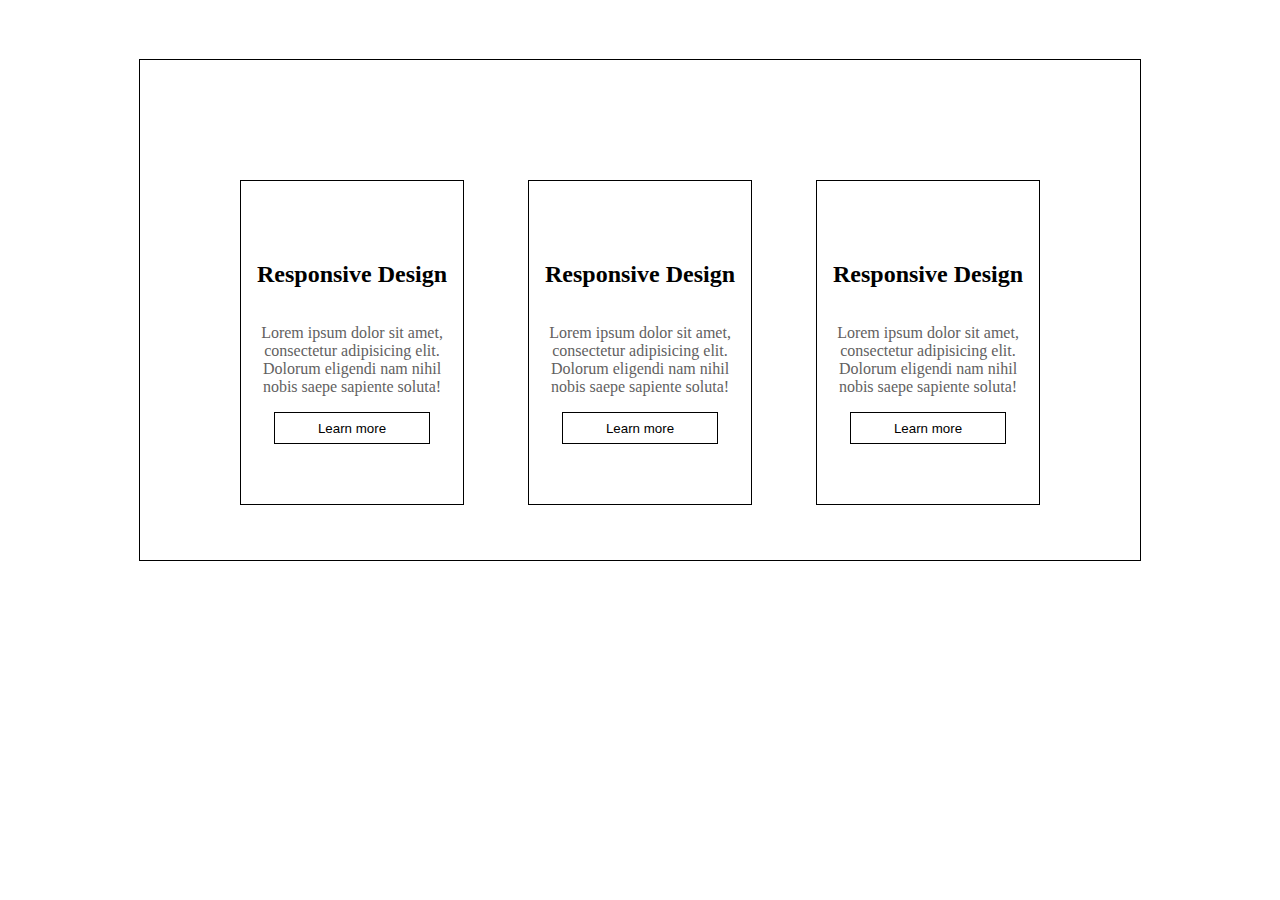
<file: hw2.1/index.html>
<!DOCTYPE html>
<html lang="en">
<head>
    <meta charset="UTF-8">
    <title>Title</title>
    <link rel="stylesheet" href="style.css">
</head>
<body>
<div class="wrap">
    <div class="main">
        <div class="inner">
            <div class="little">
                <h2>Responsive Design</h2>
                <div>
                    <p>Lorem ipsum dolor sit amet, consectetur adipisicing elit. Dolorum eligendi nam nihil nobis saepe
                    sapiente soluta!
                    </p>
                </div>
                <button>
                    Learn more
                </button>

            </div>
            <div class="little">
                <h2>Responsive Design</h2>
                <div>
                    <p>Lorem ipsum dolor sit amet, consectetur adipisicing elit. Dolorum eligendi nam nihil nobis saepe
                    sapiente soluta!
                    </p>
                </div>
                <button>
                    Learn more
                </button>

            </div>
            <div class="little">
                <h2>Responsive Design</h2>
                <div>
                    <p>Lorem ipsum dolor sit amet, consectetur adipisicing elit. Dolorum eligendi nam nihil nobis saepe
                    sapiente soluta!
                    </p>
                </div>
                <button>
                    Learn more
                </button>

            </div>

        </div>
    </div>
</div>
</body>
</html>
</file>
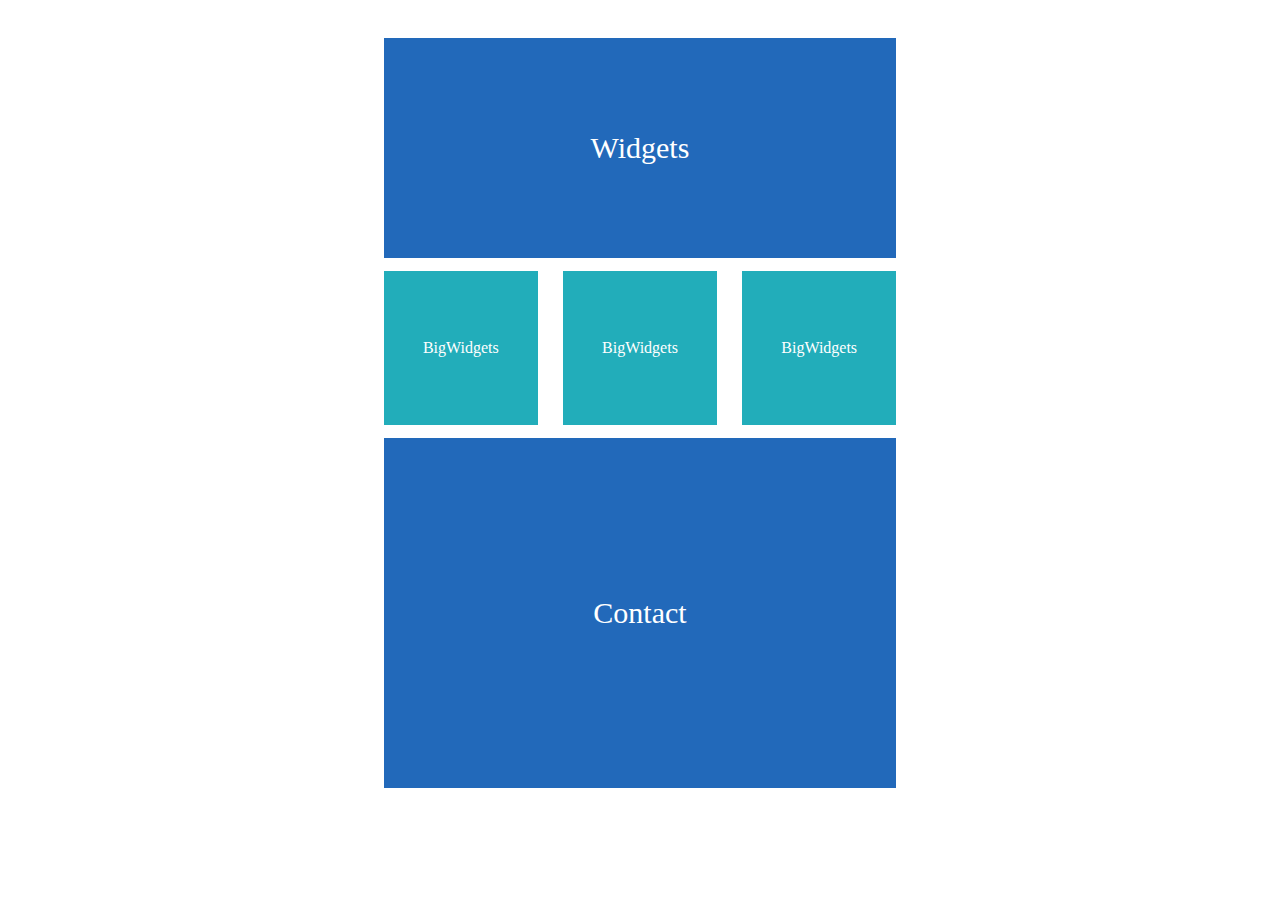
<file: hw2/index.html>
<!DOCTYPE html>
<html lang="en">
<head>
    <meta charset="UTF-8">
    <title>Title</title>
    <link rel="stylesheet" href="style.css">
</head>
<body>
<div class="main">
    <div class="first-block-section">
        <div><p>Widgets</p></div>
    </div>
    <div class="second-block-section">
        <div class="BigWidgets">
            <div><p>BigWidgets</p></div>
        </div>
        <div class="BigWidgets">
            <div><p>BigWidgets</p></div>
        </div>
        <div class="BigWidgets">
            <div><p>BigWidgets</p></div>
        </div>

    </div>
    <div class="third-block-section">
        <div>Contact</div>
    </div>
</div>
</body>
</html>
</file>
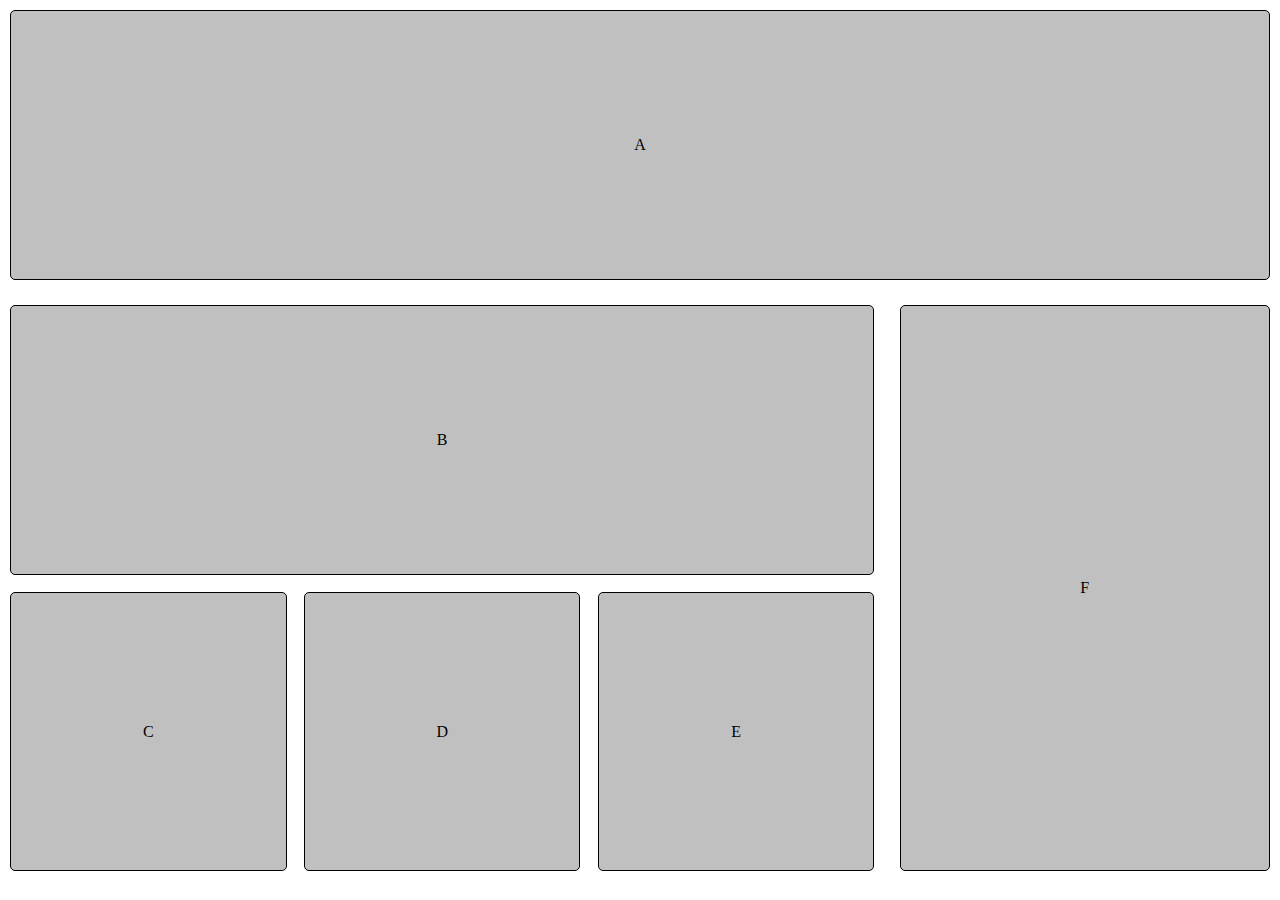
<file: hw4.1/index.html>
<!DOCTYPE html>
<html lang="en">
<head>
    <meta charset="UTF-8">
    <title>Title</title>
    <link rel="stylesheet" href="style.css">
    <link rel="stylesheet" href="media.css">
</head>
<body>
<div class="wrap">
    <div class="block_A">A</div>
    <div class="blocks_BCDEF">
        <div class="blocks_BCDE">
            <div class="block_B">B</div>
            <div class="blocks_CDE">
                <div class="block_C">C</div>
                <div class="block_D">D</div>
                <div class="block_E">E</div>
            </div>
        </div>
        <div class="block_F">F</div>
    </div>
</div>
</body>
</html>
</file>
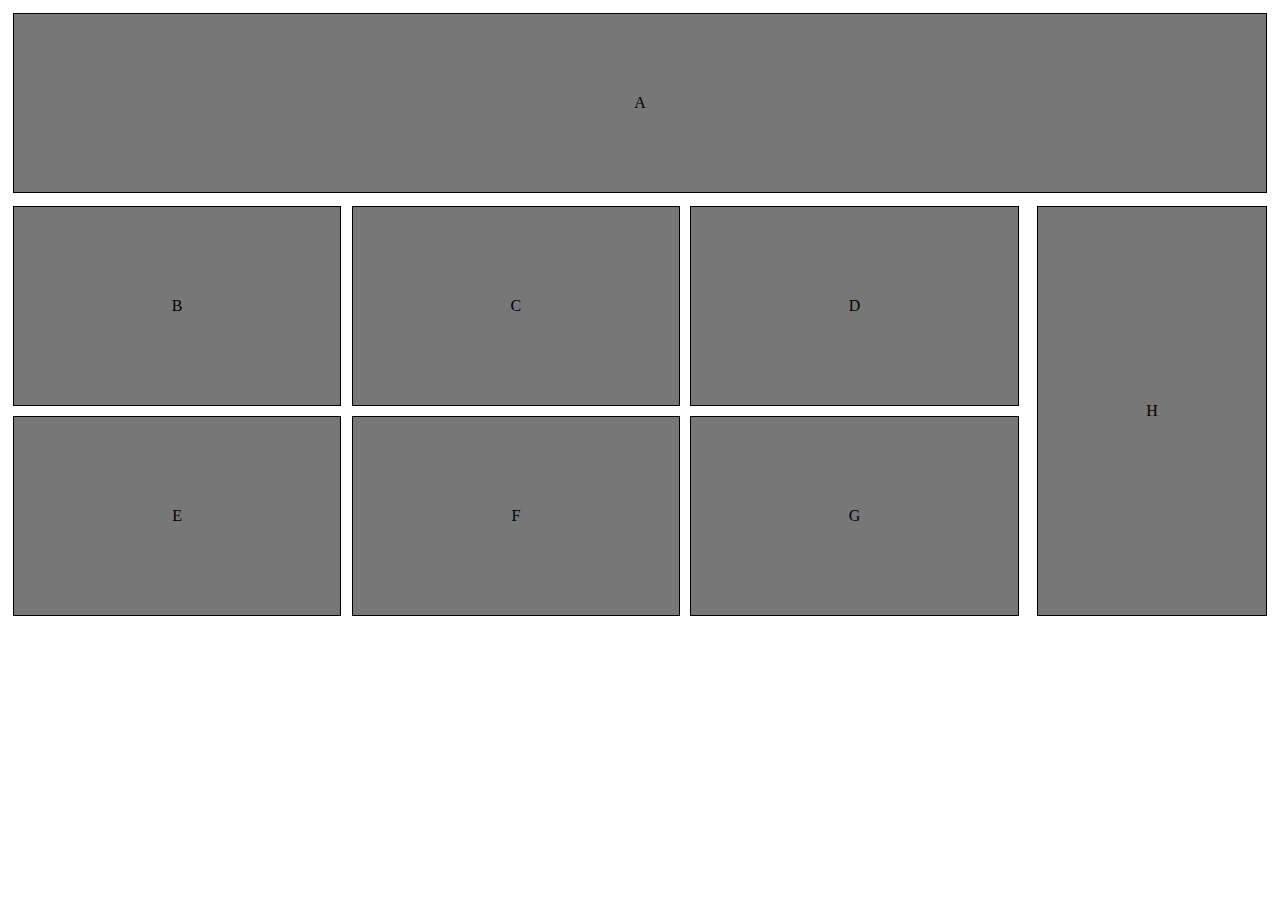
<file: hw4.2/index.html>
<!DOCTYPE html>
<html lang="en">
<head>
    <meta charset="UTF-8">
    <title>Title</title>
    <link rel="stylesheet" href="style.css">
</head>
<body>
<div class="wrap">
    <div class="block_a">A</div>
    <div class="blocks_bcdefgh">
        <div class="blocks_bcdefg">
            <div class="block_b">B</div>
            <div class="block_c">C</div>
            <div class="block_d">D</div>
            <div class="block_e">E</div>
            <div class="block_f">F</div>
            <div class="block_g">G</div>
        </div>
        <div class="block_h">H</div>
    </div>
</div>
</body>
</html>
</file>
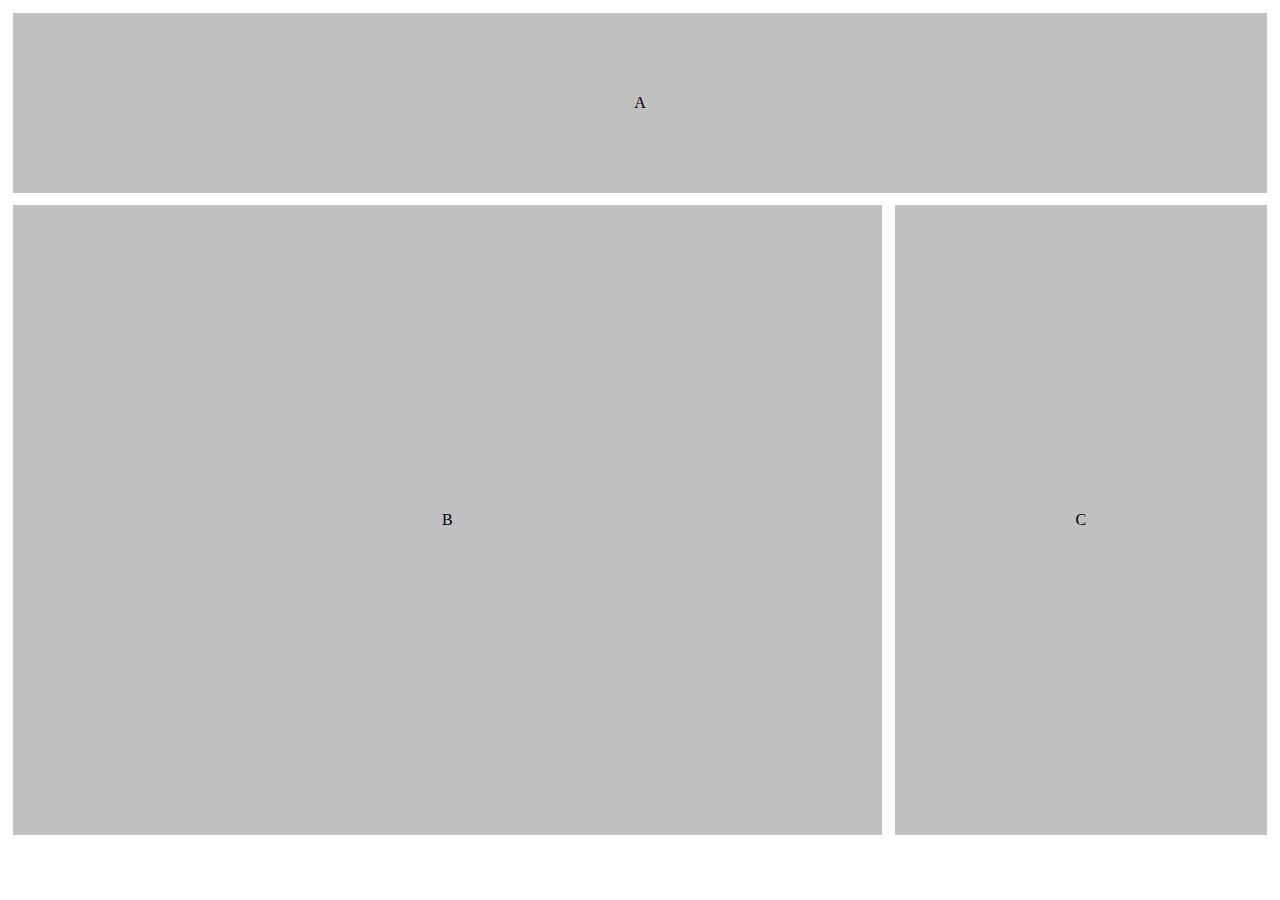
<file: hw4/index.html>
<!DOCTYPE html>
<html lang="en">
<head>
    <meta charset="UTF-8">
    <title>Title</title>
    <link rel="stylesheet" href="style.css">
    <link rel="stylesheet" href="media.css">
</head>
<body>
<div class="wrap">
    <div class="block_A"><p>A</p></div>
    <div class="B_C">
        <div class="block_B"><p>B</p></div>
        <div class="block_C"><p>C</p></div>
    </div>

</div>
</body>
</html>
</file>
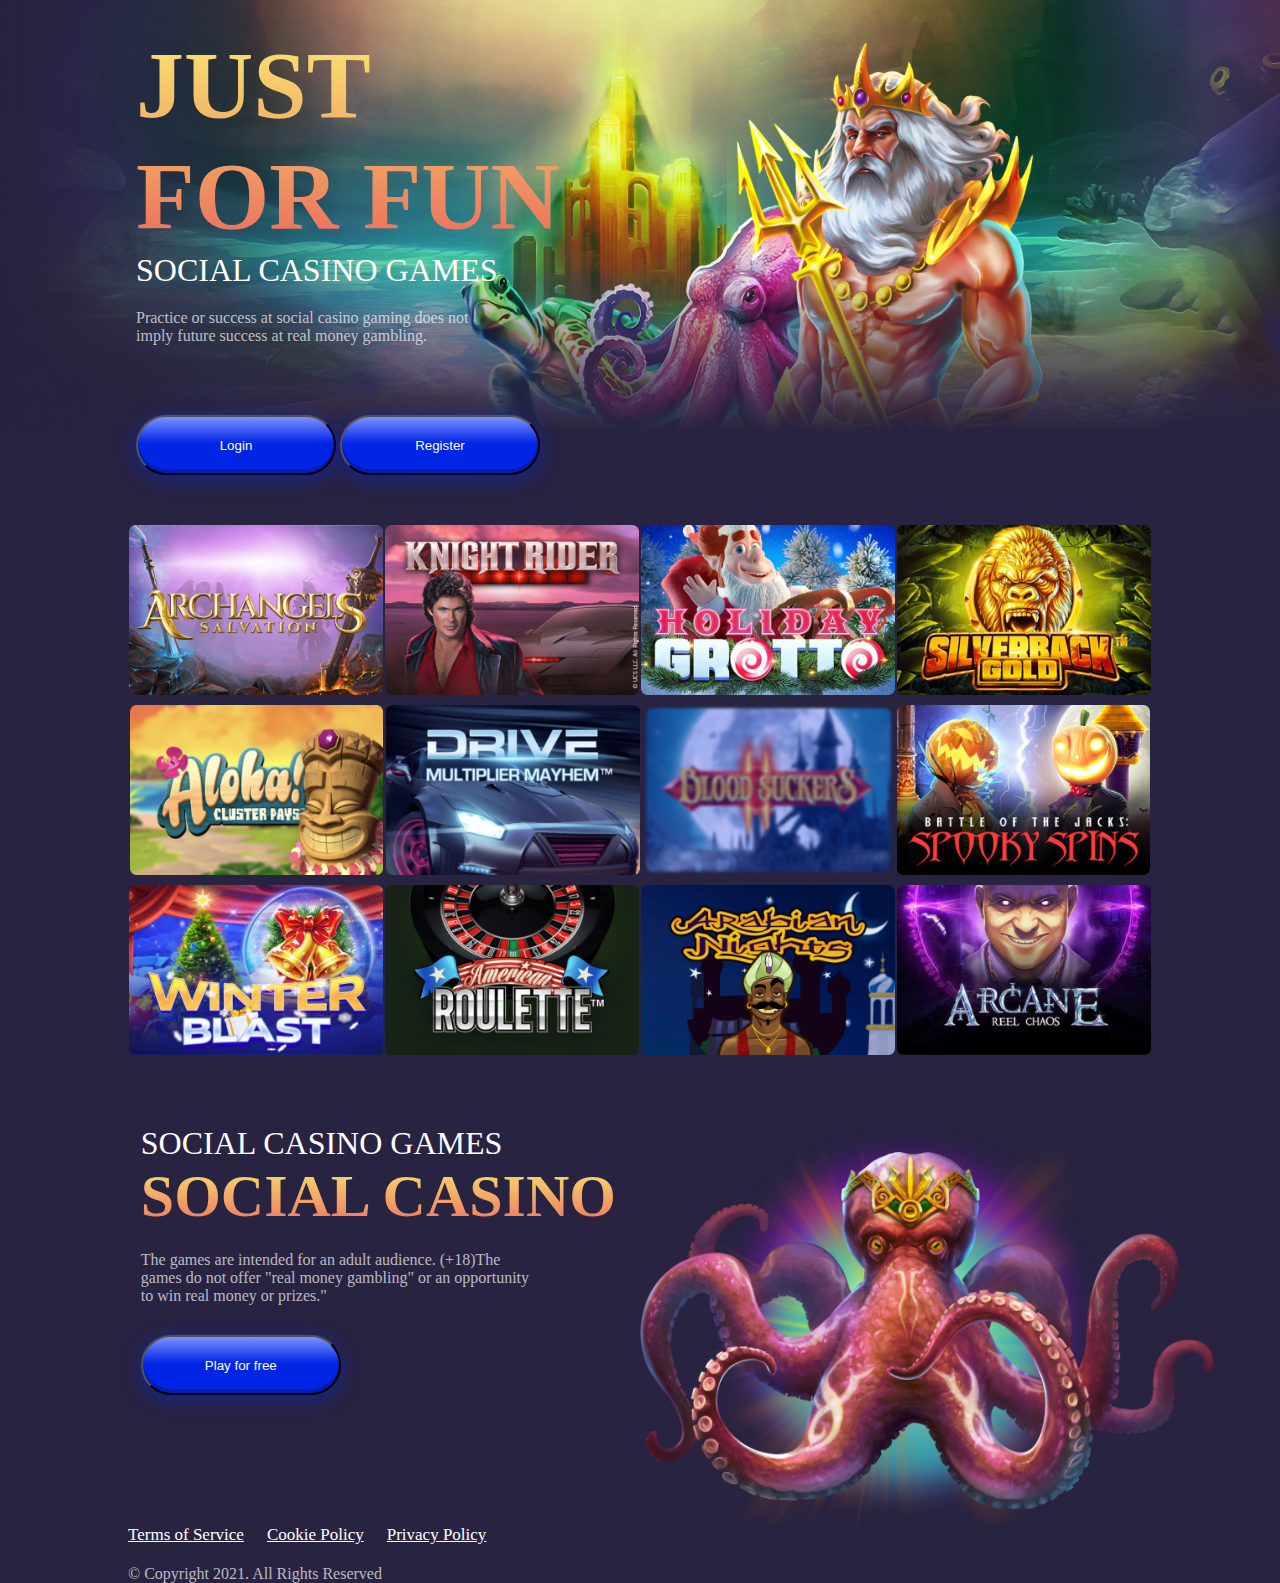
<file: JFF/index.html>
<!DOCTYPE html>
<html lang="en">
<head>
    <meta charset="UTF-8">
    <title>Title</title>
    <link rel="stylesheet" href="style.css">
</head>
<body>
<div class="wrap">
    <div class="main">
        <!--first-block-section        -->
        <div class="first-block-section">
            <div class="left-side">
                <div class="wrap-text">
                    <h1 class="color-grad">JUST <br>FOR FUN</h1>
                    <p class="SOCIAL-CASINO-GAMES">SOCIAL CASINO GAMES</p>
                    <p class="small-text">Practice or success at social casino gaming does not imply future success at
                        real money gambling.</p>
                    <div class="block-button">
                        <button class="but-style">Login</button>
                        <button class="but-style">Register</button>
                    </div>
                </div>
            </div>
        </div>
        <!--        second-block-section-->
        <div class="second-block-section">
            <div class="wrap-img">
                <img src="images/Rectangle%202.png" alt="">
                <img src="images/Rectangle%204.png" alt="">
                <img src="images/Rectangle%203.png" alt="">
                <img src="images/Rectangle%205.png" alt="">
                <img src="images/Rectangle%206.png" alt="">
                <img src="images/Rectangle%207.png" alt="">
                <img src="images/Rectangle%208.png" alt="">
                <img src="images/Rectangle%209.png" alt="">
                <img src="images/Rectangle%2010.png" alt="">
                <img src="images/Rectangle%2012.png" alt="">
                <img src="images/Rectangle%2014.png" alt="">
                <img src="images/Rectangle%2016.png" alt="">
            </div>
        </div>
        <!--        third-block-section-->
        <div class="third-block-section">
            <div class="both-side">
                <div class="third-left-side">
                    <p class="SOCIAL-CASINO-GAMES">SOCIAL CASINO GAMES</p>
                    <p class="color-grad size">SOCIAL CASINO</p>
                    <p class="small-text">The games are intended for an adult audience. (+18)The games do not offer
                        "real money gambling" or an opportunity to win real money or prizes."</p>
                    <button class="but-style">
                        Play for free
                    </button>
                </div>
                <div class="third-reight-side">
                    <img src="images/Группа%203%201.png" alt="">
                </div>

        </div>
        </div>
        <footer>
            <div class="inner-in-footer">
                <div class="for-a">
                    <a href="#">Terms of Service </a>
                    <a href="#">Cookie Policy </a>
                    <a href="#"> Privacy Policy </a>
                </div>
            </div>
            <p class="small-text">© Copyright 2021. All Rights Reserved</p>
        </footer>


    </div>

</div>

</div>

</div>

</body>
</html>
</file>
<file: hw2.1/style.css>
body {
    margin: 0;
}

.wrap {
    height: 620px;
    display: flex;
    justify-content: center;
    align-items: center;

}

.main {
    width: 1000px;
    height: 500px;
    border: 1px solid black;
    display: flex;
    justify-content: center;
}

.inner {
    width: 80%;
    height: 65%;
    margin-top: 120px;
    display: flex;
    justify-content: space-between;
}

.little {
    height: 100%;
    width: 28%;
    box-sizing: border-box;
    border: 1px solid #000000;
    display: flex;
    flex-direction: column;
    align-items: center;
}
h2{
    margin-top:80px ;
}
button{
    width: 70%;
    height: 10%;
    background-color: white;
    border: 1px solid black;
}
button:hover{
    width: 75%;
    height: 13%;
    transition: 0.2s;
    background-color: silver;
}
p{
    text-align: center;
    padding: 0 10px 0 10px;
    color: #625f5f;
}
</file>
<file: hw2/style.css>
body {
    margin: 0;
    display: flex;
    justify-content: center;
}

.main {
    width: 40%;
    height: 100%;
    padding-top: 3%;
    padding-bottom: 3%;
}

.first-block-section {
    width: 100%;
    height: 220px;
    background: #2269ba;
    color: white;
    font-size: 30px;
    display: flex;
    justify-content: center;
    align-items: center;

}

.second-block-section {
    width: 100%;
    height: 180px;
    display: flex;
    justify-content: space-between;
}

.BigWidgets {
    width: 30%;
    background-color: #22adba;
    margin: 13px 0;
    display: flex;
    justify-content: center;
    align-items: center;
    color: white;
}


.third-block-section {
    width: 100%;
    height: 350px;
    background-color: #2269ba;
    color: white;
    font-size: 30px;
    display: flex;
    justify-content: center;
    align-items: center;

}
</file>
<file: hw4.1/style.css>
body{
    margin: 0;
    overflow: hidden;
    margin: 10px;
}
.wrap{
    width: 100%;
    max-height: 100vh;
}
.block_A, .block_B, .block_C, .block_D, .block_E, .block_F {
    display: flex;
    justify-content: center;
    align-items: center;
    border: 1px solid black;
    box-sizing: border-box;
    background-color: silver;
    border-radius: 5px;

}
.block_A{
    height: 30vh;
}
.block_B{
    height: 30vh;
}
.block_C{
    width: 33.333%;
    height: 100%;
}
.block_D{
    width: 33.333%;
    height: 100%;
    margin-right: 2%;
    margin-left: 2%;
}
.block_E{
    width: 33.333%;
    height: 100%;
}
.block_F{
    width: 30%;
    margin-top: 2%;
}
.blocks_BCDEF{
    display: flex;
}
.blocks_BCDE{
    width: 70%;
    margin-right: 2%;
    margin-top: 2%;
}
.blocks_CDE{
    display: flex;
    justify-content: space-between;
    height: 31vh;
    margin-top: 2%;
}
</file>
<file: hw4.1/media.css>
@media screen and (min-width: 0) and (max-width: 500px) {
    .blocks_BCDEF {
        flex-direction: column;
    }
    .blocks_CDE{
        width: 143%;
        height: 100px;
    }
    .block_A{
        height: 100px;
    }
    .block_B{
        width: 143%;
    }
    .block_F{
        width: 100%;
        height: 100px;
    }
}
</file>
<file: hw4.2/style.css>
body {
    margin: 0;
}

.block_a, .block_b, .block_c, .block_d, .block_e, .block_f, .block_g, .block_h {
    background-color: #777777;
    display: flex;
    justify-content: center;
    align-items: center;
    border: 1px solid black;
    box-sizing: border-box;
}

.block_b, .block_c, .block_d, .block_e, .block_f, .block_g {
    /*width: 228px;*/
    height: 200px;
    width: 32.5%;

}
.block_b, .block_c, .block_d{

    margin-bottom: 1%;
}
.block_c, .block_f{
    margin-left: 1%;
    margin-right: 1%;
}

.block_a {
    height: 20vh;
    margin: 1%;

}

.block_h {
    width: 18%;
    margin-left: 1%;
}


.blocks_bcdefgh {
    margin: 1%;
    width: 100%;
    display: flex;

}

.blocks_bcdefg {
    width: 79%;
    display: flex;
    flex-wrap: wrap;

}
</file>
<file: hw4/style.css>
body{
    margin: 1%;
}
.block_A{
    width: 100%;
    height: 20vh;
    background-color: silver;
    display: flex;
    justify-content: center;
    align-items: center;

}
.B_C{
    display: flex;
    margin-top: 1%;
}
.block_B{
    width: 70%;
    height: 70vh;
    background-color: silver;
    display: flex;
    justify-content: center;
    align-items: center;
}
.block_C{
    width: 30%;
    height: 70vh;
    background-color: silver;
    margin-left: 1%;
    display: flex;
    justify-content: center;
    align-items: center;
}
</file>
<file: hw4/media.css>
@media screen and (min-width: 0) and (max-width: 500px)
{
    .block_A{
        height: 15vh;
    }
    .block_B{
        width: 100%;
        height: 60vh;
    }
    .block_C{
        width: 100%;
        height: 15vh;
        margin-left: 0px;
        margin-top: 1%;
        margin-bottom: 3%;
    }
    .B_C {
        margin-top: 1%;
        display: flex;
        flex-direction: column;
    }
}
</file>
<file: JFF/style.css>
body {
    margin: 0;
}

.wrap {

    background-color: #282341;
}

.main {
}

.first-block-section {
    background: url("images/Group 32.png") no-repeat;
    background-size: 100%;
    height: 31%;
}

.left-side {
    padding-top: 30px;
    margin-left: 40px;
    width: 50%;
    height: 100%;
    display: flex;
    justify-content: center;

}

.wrap-text {
    width: 70%;
    height: 100%;
    display: flex;
    flex-direction: column;
    justify-content: center;
    align-items: flex-start;
}

h1 {
    font-size: 96px;
    margin: 0;
    font-weight: bold;
}

p {
    margin: 0;
}

.color-grad {
    text-transform: uppercase;
    background: linear-gradient(180deg, #F9E970 0%, #EB6A5C 100%);
    -webkit-background-clip: text;
    -webkit-text-fill-color: transparent;


}

.SOCIAL-CASINO-GAMES {
    font-size: 32px;
    color: white;
}

.small-text {
    font-size: 16px;
    max-width: 80%;
    color: #FFFFFFB2;
    margin-top: 20px;
}

.block-button {
    margin-top: 70px;
    margin-bottom: 10px;
}

.but-style {
    width: 200px;
    height: 60px;
    background: linear-gradient(180deg, #7C91FF 0%, #0025E5 47.26%, #0025E5 100%);
    box-shadow: 0px 4px 20px rgba(1, 37, 229, 0.5), inset 0px -4px 0px rgba(0, 0, 0, 0.2);
    border-radius: 100px;
    color: white;

}

/*second-block-section*/
.second-block-section {
    margin-top: 40px;
    width: 100%;
    display: flex;
    justify-content: center;
    align-items: center;
}

.wrap-img {
    width: 80%;
    height: content-box;
    display: flex;
    flex-wrap: wrap;
    justify-content: space-around;
    row-gap: 10px;
}

img {
    height: 170px;
    box-sizing: border-box;
}

.wrap-img > img:hover {
    transform: scale(1.2);
    border: 1px solid #7C91FF;
    border-radius: 10px;
    box-shadow: 0 0 15px #0f65be;
    cursor: pointer;
    transition: 0.2s;
}

.third-block-section {
    width: 100%;
    height: 400px;
    display: flex;
    justify-content: center;
    margin-top: 70px;
}

.both-side {
    width: 78%;
    display: flex;
    justify-content: space-between;
}

.third-left-side {
    width: 50%;
}

.size {
    font-size: 60px;
    font-weight: bold;
}

.third-reight-side {
    width: 50%;
}

.third-reight-side > img {
    min-block-size: 100%;
}

.third-left-side > button {
    margin-top: 30px;
}

footer {
    width: 100%;
    margin-left: 10%;
}

.inner-in-footer {
    width: 70%;
    display: flex;
}

.for-a {
    width: 40%;
    display: flex;
    justify-content: space-between;
}

a {
    font-size: 17px;
    color: white;
}
</file>
